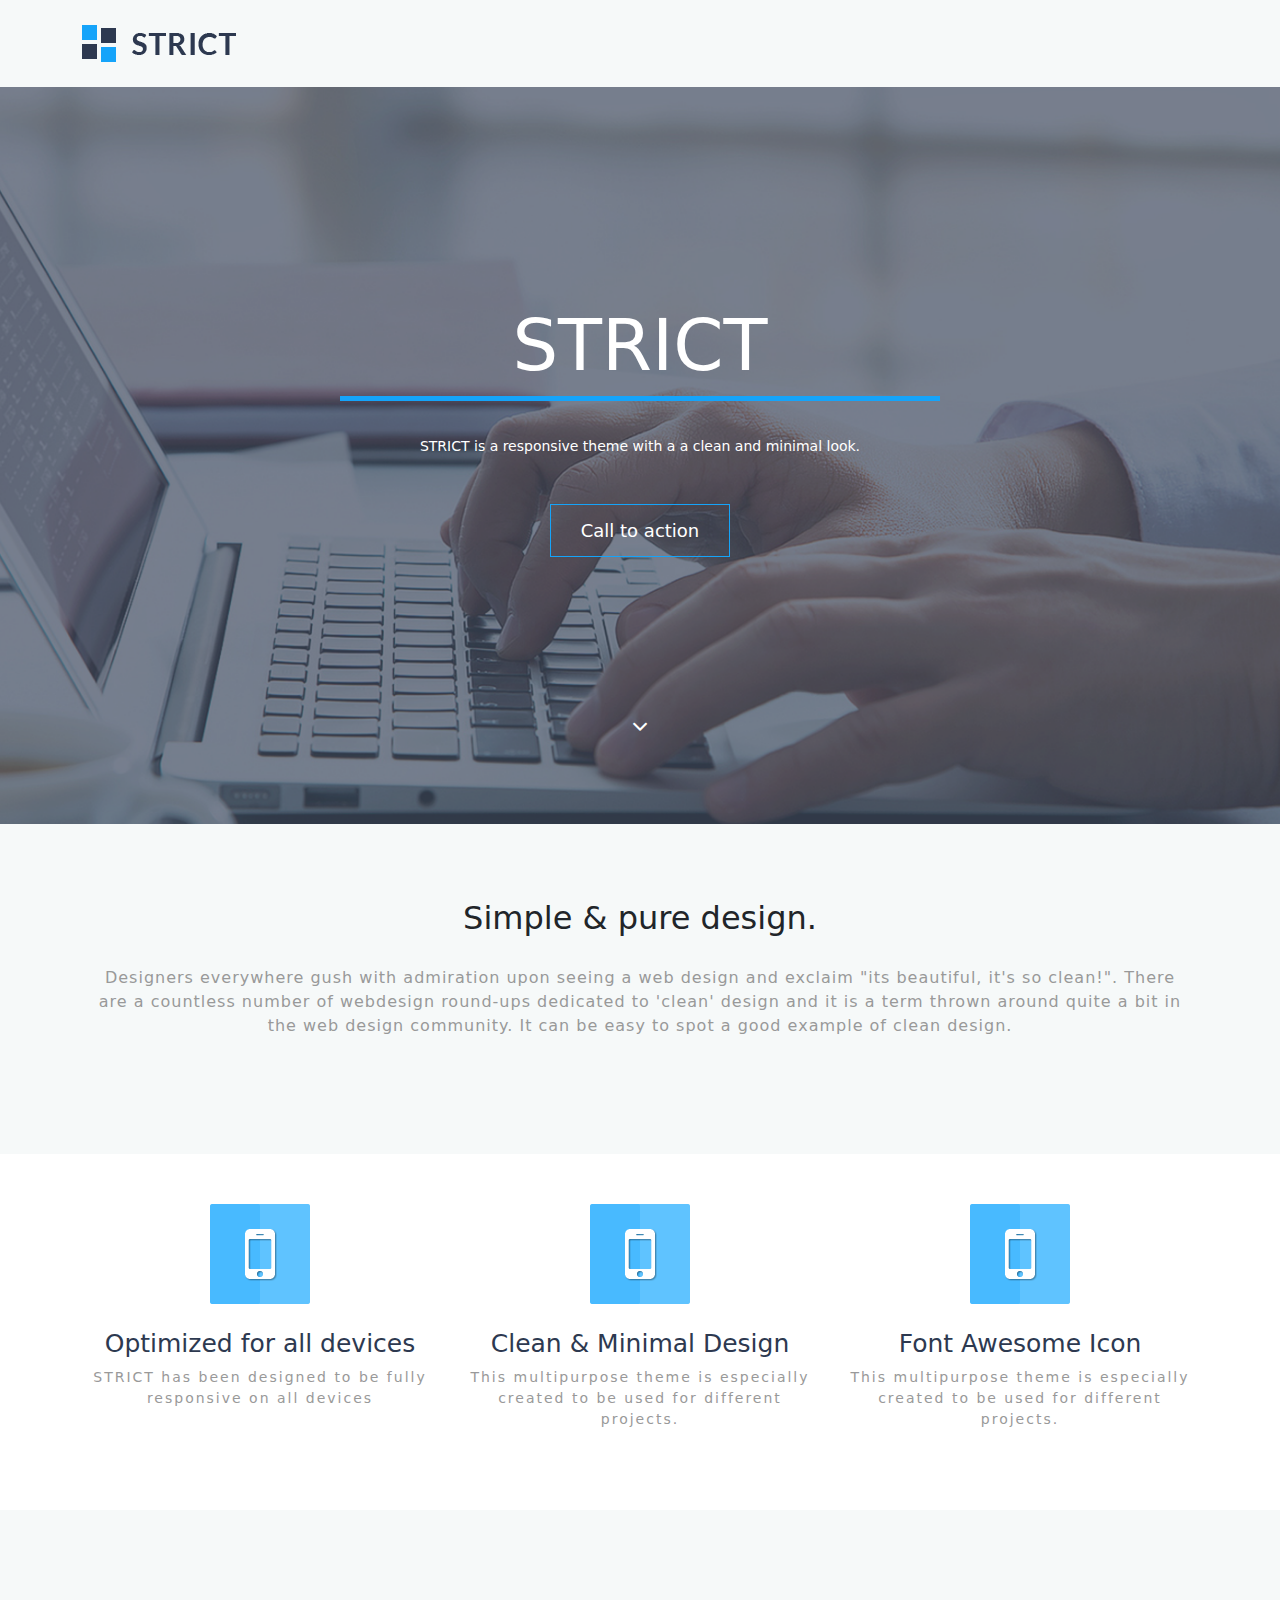
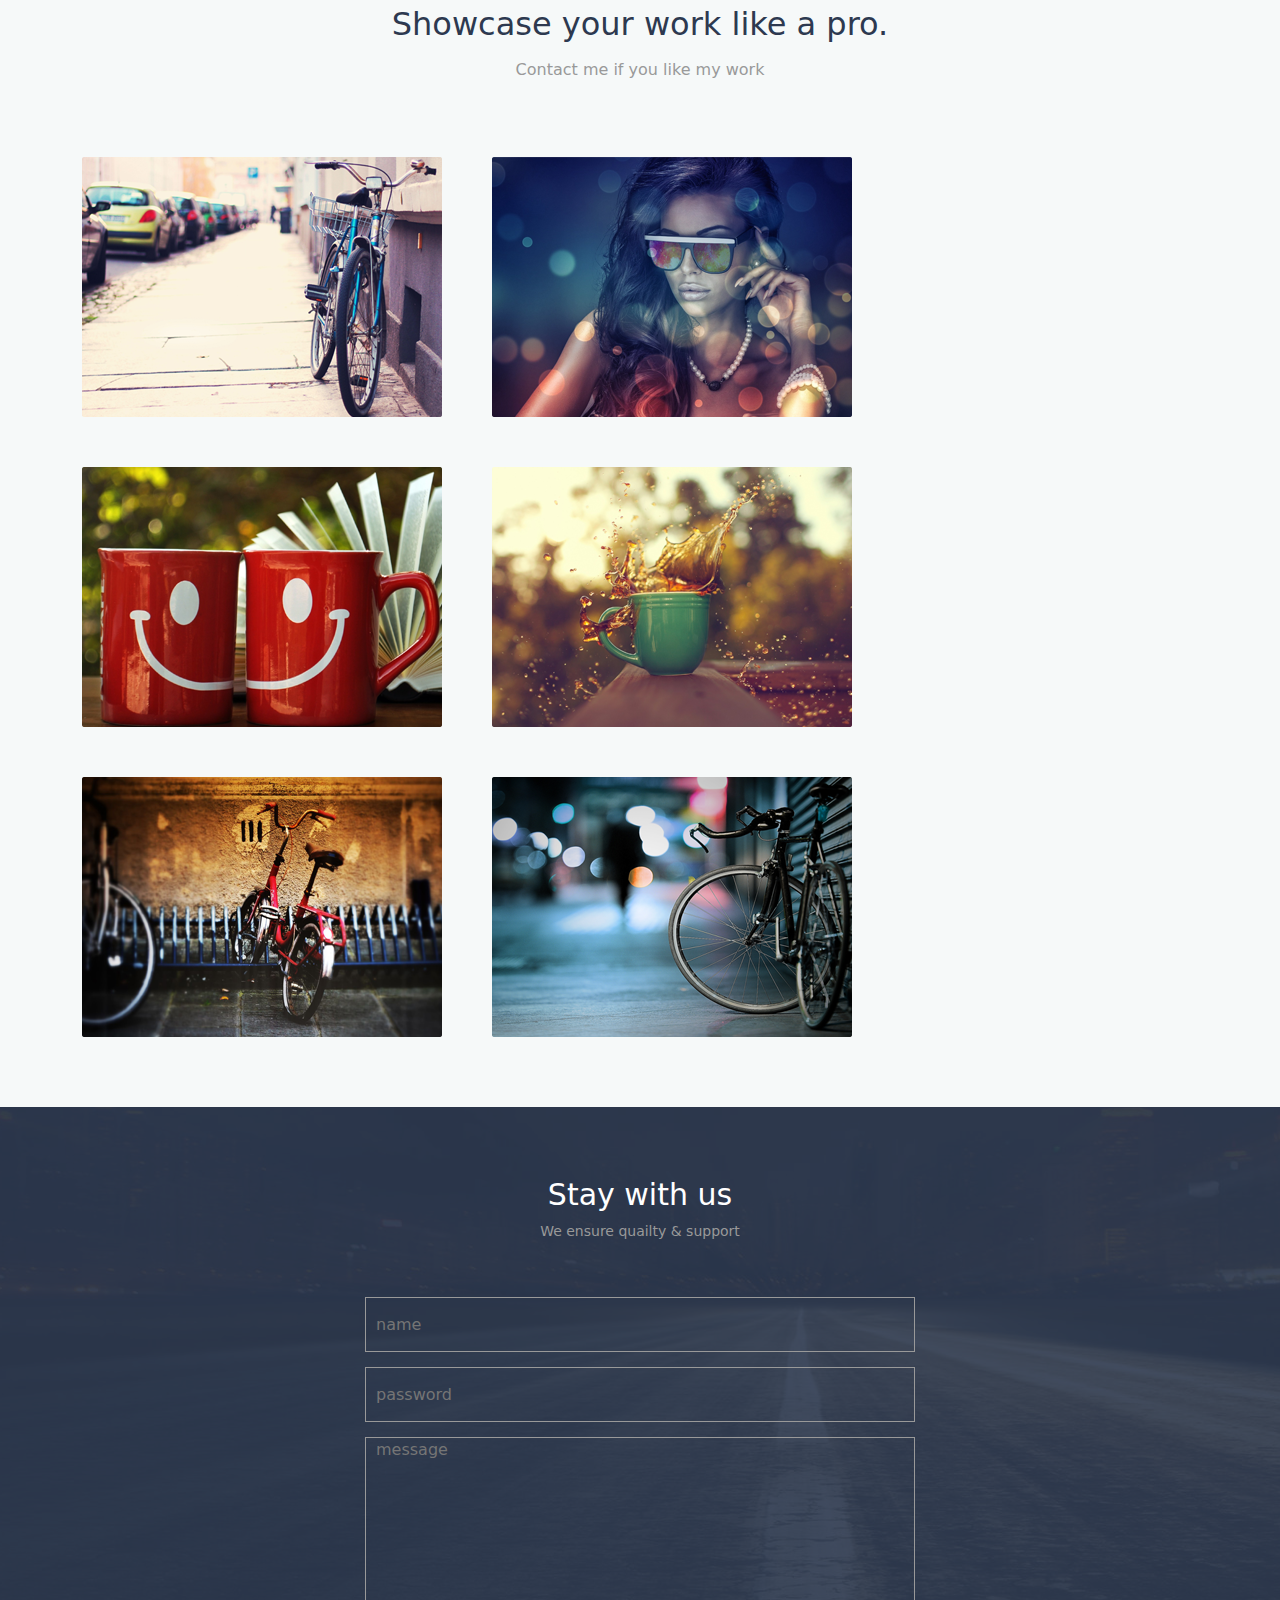
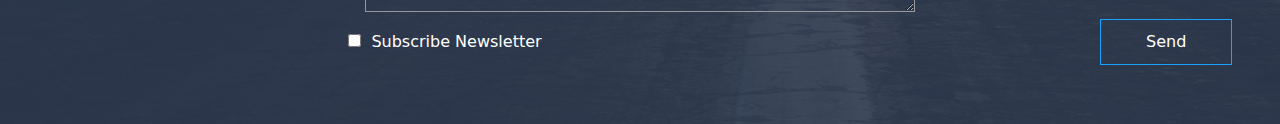
<file: bootstrap_strict/index.html>
<!DOCTYPE html>
<html>
	<head>
		<!-- title added here -->
		<title>strict project using bootstrap</title>

		<!-- bootstrap link added here -->
		<link rel="stylesheet" type="text/css" href="https://cdn.jsdelivr.net/npm/bootstrap@5.0.1/dist/css/bootstrap.min.css">

		<!-- cdn link added -->
		<link rel="stylesheet" href="https://stackpath.bootstrapcdn.com/font-awesome/4.7.0/css/font-awesome.min.css">

		<!-- main css link added -->
		<link rel="stylesheet" type="text/css" href="css/style.css">
	</head>
	<body>
		<!-- header section start -->
		<header>
			<div class="container">
				<div class="row">
					<div class="col">
						<img src="img/logo.png">
					</div>	
				</div>
			</div>
		</header>
		<!-- header section end -->


		<!-- banner section start -->
		<section class="banner">
			<div class="container">
				<div class="row">
					<div class="col">
						<h1>STRICT</h1>
						<div class="title-border"></div>
						<p>STRICT is a responsive theme with a a clean and minimal look.</p>
						<a href="#">Call to action</a>
						<i class="fa fa-angle-down"></i>
					</div>
				</div>
			</div>
		</section>
		<!-- banner section end -->


		<!-- about section start -->
		<section class="about">
			<div class="container">
				<div class="row">
					<div class="col">
						<h2>Simple & pure design.</h2>
						<p>Designers everywhere gush with admiration upon seeing a web design and exclaim "its beautiful, it's so clean!". There are a countless number of webdesign round-ups dedicated to 'clean' design and it is a term thrown around quite a bit in the web design community. It can be easy to spot a good example of clean design.</p>
					</div>
				</div>
			</div>
		</section>
		<!-- about section end -->


		<!-- feature section end -->
		<section class="feature">
			<div class="container">
				<div class="row">
					<div class="col">
						<img src="img/feature-1.png">
						<h3>Optimized for all devices</h3>
						<p>STRICT has been designed to be fully 
							responsive on all devices
						</p>
					</div>
					<div class="col">
						<img src="img/feature-1.png">
						<h3>Clean & Minimal Design</h3>
						<p>This multipurpose theme is especially created 
							to be used for different projects.
						</p>
					</div>
					<div class="col">
						<img src="img/feature-1.png">
						<h3>Font Awesome Icon</h3>
						<p>This multipurpose theme is especially created 
							to be used for different projects.
						</p>
					</div>
				</div>
			</div>	
		</section>
		<!-- feature section end -->


		<!-- portfolio section start -->
		<section class="portfolio">
			<div class="container">
				<div class="row">
					<div class="col-12">
						<h2>Showcase your work like a pro.</h2>
						<p> Contact me if you like my work</p>
					</div>
					<div class="portfolio-img"></div>
						<div class="col-4 img">
							<img src="img/portfolio-1.png" >
							<div class="img-hover">
								<ul>
									<li>
										<i class="fa fa-search-plus"></i>
									</li>
									<li>
										<i class="fa fa-link"></i>
									</li>
								</ul>
							</div>
						</div>
						<div class="col-4 img">
							<img src="img/portfolio-2.png">
							<div class="img-hover">
								<ul>
									<li>
										<i class="fa fa-search-plus"></i>
									</li>
									<li>
										<i class="fa fa-link"></i>
									</li>
								</ul>
							</div>
						</div>
						<div class="col-4 img">
							<img src="img/portfolio-3.png">
							<div class="img-hover">
								<ul>
									<li>
										<i class="fa fa-search-plus"></i>
									</li>
									<li>
										<i class="fa fa-link"></i>
									</li>
								</ul>
							</div>
						</div>
						<div class="col-4 img">
							<img src="img/portfolio-4.png">
							<div class="img-hover">
								<ul>
									<li>
										<i class="fa fa-search-plus"></i>
									</li>
									<li>
										<i class="fa fa-link"></i>
									</li>
								</ul>
							</div>
						</div>
						<div class="col-4 img">
							<img src="img/portfolio-5.png">
							<div class="img-hover">
								<ul>
									<li>
										<i class="fa fa-search-plus"></i>
									</li>
									<li>
										<i class="fa fa-link"></i>
									</li>
								</ul>
							</div>
						</div>
						<div class="col-4 img">
							<img src="img/portfolio-6.png">
							<div class="img-hover">
								<ul>
									<li>
										<i class="fa fa-search-plus"></i>
									</li>
									<li>
										<i class="fa fa-link"></i>
									</li>
								</ul>
							</div>
						</div>
					</div>
				</div>
			</div>
		</section>
		<!-- portfolio section end -->


		<!-- contact section start -->
		<section class="contact">
			<div class="row">
				<div class="col-12">
					<h2>Stay with us</h2>
					<p>We ensure quailty & support</p>	
				</div>
			</div>
			<div class="container">						
				<div class="row">
					<div class="col-12">
						<form>
							<div class="col-12">	
								<input type="text" name="name" placeholder="name" class="name">
							</div>
							<div class="col-12">
								<input type="password" name="pass" placeholder="password" class="password">
							</div>
							<div class="col-12">
								<textarea class="massage" placeholder="message"></textarea>
							</div>
							<div class="col-12">
								<div  class="checkbox">
									<input type="checkbox" name="" value="1"><label> Subscribe Newsletter</label>
									<button class="button">Send</button>
								</div>
							</div>
						</form>
					</div>
				</div>
			</div>		
		</section>
		<!-- contact section end -->


		<!-- footer section start -->
		<!-- footer section end -->
		
		


		<!-- java script link added here -->
		<script src="https://cdn.jsdelivr.net/npm/bootstrap@5.0.1/dist/js/bootstrap.bundle.min.js" type="text/javascript">
		</script>
	</body>
</html>
</file>
<file: bootstrap_strict/css/style.css>
/*====================
	google font import
=======================*/
@import url('https://fonts.googleapis.com/css2?family=Lato:wght@100;300;400;700;900&display=swap');


/*=============
	global css
===============*/
body{
	font-family: font-family: 'Lato', sans-serif;
}


/*====================
	header section css
=======================*/
header{
	background: #f6f9f9;
	padding: 25px 10px;
}


/*====================
	banner section css
=======================*/
.banner{
	width: 100%;
	background: url("../img/banner.png") no-repeat;
	background-size: cover; 
	background-position: center top; 
	text-align: center;
	padding-top: 215px;
	padding-bottom: 85px; 
}


.banner h1{
	color:white;
	font-size: 72px;
}

.title-border{
	height: 5px;
	width: 600px;
	background: #15a4fa;
	margin: 0 auto;
	margin-bottom: 35px; 
}


.banner p{
	color:#ffffff;
	font-size: 14px;
	margin-bottom: 60px; 
}


.banner a{
	text-decoration: none;
	color: white;
	font-size: 18px;
	border:1px solid #15a4fa;
	padding: 15px 30px;
	margin-bottom:  60px;
}


.banner a:hover{
	background: #15a4fa;
}


.banner i{
	font-size: 25px;
	color: white;
	display: block;
	margin-top: 170px;
}


/*====================
	about section css
=======================*/
.about{
	background: #f6f9f9;
	padding-top:75px; 
	text-align: center;
}
.about h2{

}
.about p{
	color: #999999;
	padding: 0 10px;
	letter-spacing: 1px;
	padding-top: 20px;
	padding-bottom: 100px;
}



/*====================
	feature section css
=======================*/
.feature{
	width:100%;
	background: #ffffff;
	padding: 50px 10px;
	text-align: center;
}
.feature img{
	margin-bottom: 25px; 
}
.feature h3{
	color: #2d3950;
	font-size: 25px;
}
.feature p{
	color:#999999;
	font-size:14px;
	letter-spacing: 2px;
	margin-bottom: 30px;
}
/*====================
	portfolio section css
=======================*/
.portfolio{
	background: #f6f9f9;
	width: 100%;
	padding: 20px 0px;
	transition: 0.3s ease-in-out;
}
.portfolio h2{
	margin-top: 75px;
	margin-bottom: 15px;
	text-align: center;
	color: #2d3950;
}
.portfolio p{
	text-align: center;
	margin-bottom: 75px;
	color: #999999;
}
.portfolio-img{
}
.img{
	margin-bottom: 50px;
	height:260px;
	width:360px;
	margin-right: 50px;
	position: relative;
}
.img-hover{
	background: rgba(41,156,236,0);
	position: absolute;
	width:360px;
	height: 260px; 
	top: 0;
	left:-999999px;
	float: left;
	transition: .3s ease-in-out;

}

.portfolio ul{
	float: left;
    margin-top: 105px;
    margin-left: 105px;
}
.portfolio li{
	padding: 12px 12px;
    font-size: 20px;
    color: white;
    list-style: none;
    float: left;
    margin-right: 10px;
    border: 2px solid white;
    border-radius: 2px;
}

.img:hover .img-hover{
	background: rgba(41,156,236,0.7);
	left:12px;
}


/*====================
	contact section css
=======================*/
.contact{
	width:100%;
	background: url(../img/contact.png);
	text-align: center;
	color: white;
	padding: 70px 0;
	position: relative;
}
.contact h2{
	font-size: 30px; 
}
.contact p{
	font-size: 14px;
	color: #999999;
	margin-bottom: 40px;
}
.contact form{

}
.contact input{
	background: none;
	border:none;
	border:1px solid #999999;
	margin: 0 auto;
	margin-top: 15px;
	padding:0 10px;  

}
.name{

	height:55px;
	width:550px;
}
.password{

	height:55px;
	width:550px;
}
.massage{
	height:175px;
	width: 550px;
	padding: 0 10px;
	background: none;
	border:1px solid #999999;
	color:#999999;
	margin-top: 15px;
	width:550px;

}
.checkbox{
 	display: inline;
 	height:auto;
 	width: auto;
 	margin-right: 390px;
 }
 label{
 	margin-left: 10px;
 }
 .button{
 	position: absolute;
 	background: transparent;
 	border:1px solid #15a4fa;
 	padding: 10px 45px;
 	left: 1100px;
 	color: white;
 }
 .button:hover{
 	background: #15a4fa;
 }

/*====================
	footer section css
=======================*/
</file>
